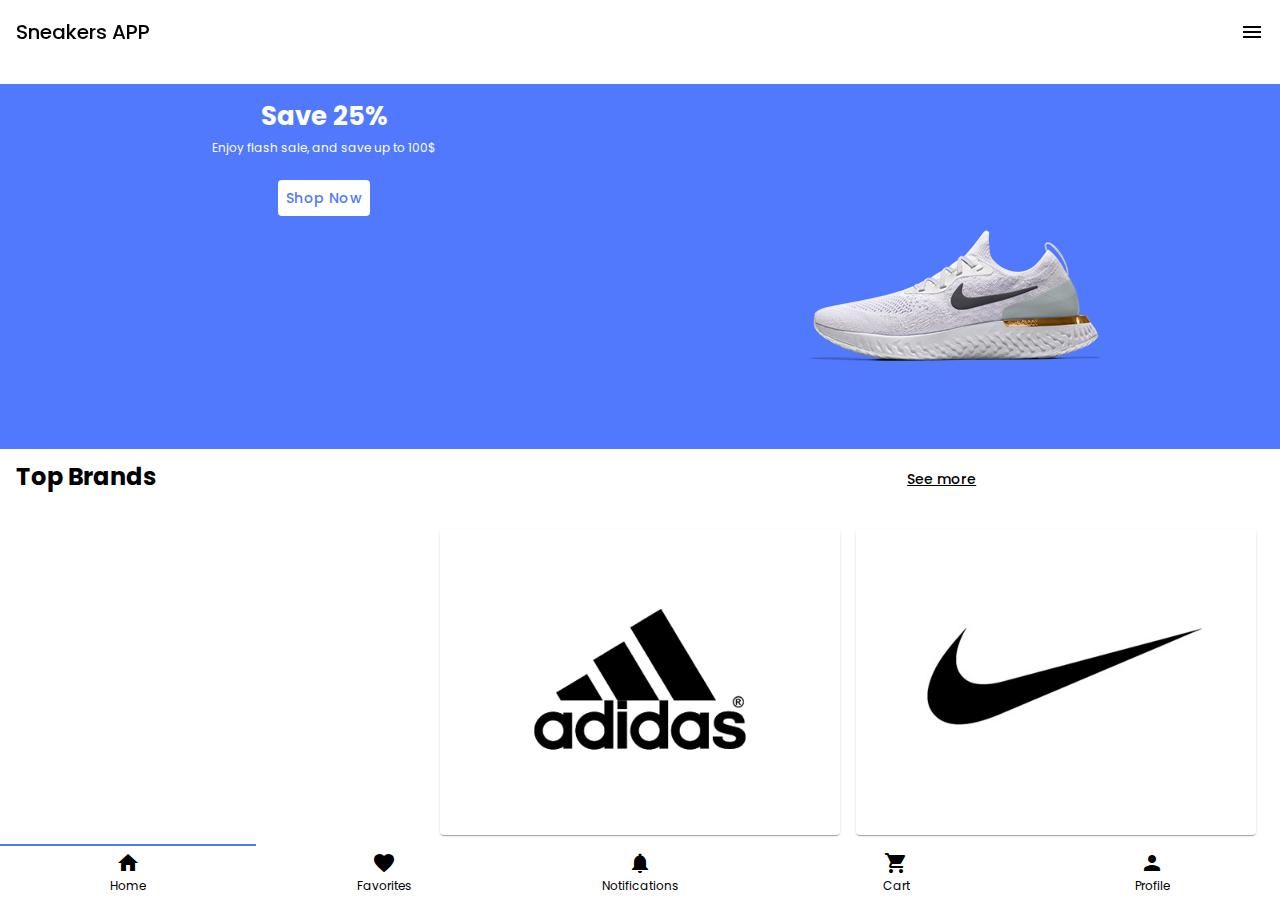
<file: index.html>
<!doctype html>
<html>
<head>
<meta charset="utf-8">
<meta name="viewport" content="width=device-width, initial-scale=1.0">
<title>Sneakers App</title>
<link href="css/framework7.bundle.min.css" rel="stylesheet">
<link href="https://fonts.googleapis.com/icon?family=Material+Icons" rel="stylesheet">
<link href="css/style.css" rel="stylesheet">

</head>

<body>
	
	<div id="app">
			
		
		<div class="view view-main view-init">
        			
			<section class="panel panel-left panel-cover">
			
				<div id="panel-user">
					<div class="row">
						<article class="col-30">
							<img src="img/customer-head-2.png" alt="" class="img-fluid">
						</article>
						<article class="col-70">
							<h4>Violet Norman</h4>
							<p class="text-small text-overflow">violetnorman@gmail.com</p>
						</article>
					</div>
				</div>
			
				<div id="panel-menu" class="block">
				
					<div class="list media-list">
						<ul>
							<li>
								<a href="/home/" class="item-link item-content panel-close">
									<div class="item-media">
										<i class="material-icons">home</i>
									</div>	
									<div class="item-inner">
										<div class="item-title">Home</div>
									</div>
								</a>
							</li>
							<li>
								<a href="/collections/" class="item-link item-content panel-close">
									<div class="item-media">
										<i class="material-icons">shopping_cart</i>
									</div>	
									<div class="item-inner">
										<div class="item-title">Shop</div>
									</div>
								</a>
							</li>
							<li>
								<a href="#" class="item-link item-content panel-close">
									<div class="item-media">
										<i class="material-icons">local_offer</i>
									</div>	
									<div class="item-inner">
										<div class="item-title">Sales</div>
									</div>
								</a>
							</li>
							<li>
								<a href="#" class="item-link item-content panel-close">
									<div class="item-media">
										<i class="material-icons">view_column</i>
									</div>	
									<div class="item-inner">
										<div class="item-title">Brands</div>
									</div>
								</a>
							</li>
							<li>
								<a href="#" class="item-link item-content panel-close">
									<div class="item-media">
										<i class="material-icons">info</i>
									</div>	
									<div class="item-inner">
										<div class="item-title">About Us</div>
									</div>
								</a>
							</li>
							<li>
								<a href="#" class="item-link item-content panel-close">
									<div class="item-media">
										<i class="material-icons">settings</i>
									</div>	
									<div class="item-inner">
										<div class="item-title">Settings</div>
									</div>
								</a>
							</li>
						</ul>				
					</div>
				
				</div>				
				
			</section>
			
			<section data-name="home" class="page">

			  <!-- Top Navbar -->
			  <nav class="navbar">
				<div class="navbar-bg"></div>
				<div class="navbar-inner">
				  	<div class="title">Sneakers APP</div>
					<div class="right">
						<a href="#" class="link panel-open" data-panel="left">
							<i class="material-icons">menu</i>
						</a>
					</div>
				</div>
			  </nav>


			<section class="page-content">

				<div id="intro" class="block bg-theme-color">
					<div class="row">
						<article class="col">
							<h3 class="texto-mediano">Save 25%</h3>
							<p>Enjoy flash sale, and save up to 100$</p>
							<a href="#" class="button button-fill button-white">Shop Now</a>
						</article>
						<article class="col">
							<img src="img/flyknit-1.png" alt="" class="img-fluid">
						</article>
					</div>
				</div>
				
				
				<div class="row row-title">
					<article class="col-70">
						<h2 class="block-title no-margin-top">Top Brands</h2>
					</article>
					<article class="col-30">
						<a href="/nike/" class="link">See more</a>
					</article>
				</div>
				
				<div id="brands" class="block">
				
					<div class="swiper-container swiper-init" data-speed="400" data-space-between="0" data-slides-per-view="3" data-centered-slides="true">
						<div class="swiper-wrapper">
							<div class="swiper-slide">
								<article class="card">
									<a href="/nike/">
										<div class="card-content">
											<img src="img/adidas.png" alt="" class="img-fluid">
										</div>
									</a>						
								</article>
							</div>
							<div class="swiper-slide">
								<article class="card">
									<a href="/nike/">
										<div class="card-content">
											<img src="img/nike.jpg" alt="" class="img-fluid">
										</div>
									</a>						
								</article>
							</div>
							<div class="swiper-slide">
								<article class="card">
									<a href="#">
										<div class="card-content">
											<img src="img/puma.png" alt="" class="img-fluid">
										</div>
									</a>						
								</article>
							</div>
							<div class="swiper-slide">
								<article class="card">
									<a href="#">
										<div class="card-content">
											<img src="img/asics.png" alt="" class="img-fluid">
										</div>
									</a>						
								</article>
							</div>
							<div class="swiper-slide">
								<article class="card">
									<a href="#">
										<div class="card-content">
											<img src="img/reebok.png" alt="" class="img-fluid">
										</div>
									</a>						
								</article>
							</div>
							<div class="swiper-slide">
								<article class="card">
									<a href="#">
										<div class="card-content">
											<img src="img/adidas.png" alt="" class="img-fluid">
										</div>
									</a>						
								</article>
							</div>
						</div>
					</div>
					
				</div>
				
				<div class="row row-title">
					<article class="col-70">
						<h2 class="block-title no-margin-top">Offers & Deals</h2>
					</article>
					<article class="col-30">
						<a href="#" class="link">See more</a>
					</article>
				</div>
				
				<div id="offers" class="block">
					<div class="swiper-container swiper-init" data-speed="400" data-space-between="0" data-slides-per-view="2" data-centered-slides="false">
						<div class="swiper-wrapper">
							<div class="swiper-slide">								
								<article class="card nike">
									<div class="card-content">
										<div class="position-relative">
											<img src="img/kids-basketball.jpg" alt="" class="img-fluid">
											<div class="card-overlay"></div>
											<div class="card-texto">
												<h4>Nike Offers</h4>
												<h3>50%</h3>					
											</div>		
											<div class="card-icon">
												<p><i class="material-icons">star</i>4.8</p>
											</div>
										</div>

									</div>
								</article>							
							</div><!-- /slide-->
						
							<div class="swiper-slide">								
								<article class="card nike">
									<div class="card-content">
										<div class="position-relative">
											<img src="img/kids-running.jpg" alt="" class="img-fluid">
											<div class="card-overlay"></div>
											<div class="card-texto">
												<h4>Nike Running</h4>
												<h3>30%</h3>					
											</div>			
											<div class="card-icon">
												<p><i class="material-icons">star</i>4.8</p>
											</div>
										</div>

									</div>
								</article>							
							</div><!-- /slide-->
							
							<div class="swiper-slide">								
								<article class="card nike">
									<div class="card-content">
										<div class="position-relative">
											<img src="img/kids-soccer.jpg" alt="" class="img-fluid">
											<div class="card-overlay"></div>
											<div class="card-texto">
												<h4>Adidas Soccer</h4>
												<h3>25%</h3>
											</div>		
											<div class="card-icon">
												<p><i class="material-icons">star</i>4.8</p>
											</div>
										</div>

									</div>
								</article>							
							</div><!-- /slide-->
							
						</div>
					</div>
					
				</div>
				

			</section> <!--/page-content -->

			</section> <!--/page -->
			
			<nav class="toolbar toolbar-bottom tabbar-labels">
				<div class="toolbar-inner">
					<a href="/home/" class="tab-link">
						<i class="material-icons">home</i>
						<span class="tabbar-label">Home</span>
					</a>
					<a href="/collections/" class="tab-link">
						<i class="material-icons">favorite</i>
						<span class="tabbar-label">Favorites</span>
					</a>
					<a href="/collections/" class="tab-link">
						<i class="material-icons">notifications</i>
						<span class="tabbar-label">Notifications</span>
					</a>
					<a href="#" class="tab-link">
						<i class="material-icons">shopping_cart</i>
						<span class="tabbar-label">Cart</span>
					</a>
					
					<a href="#" class="tab-link">
						<i class="material-icons">person</i>
						<span class="tabbar-label">Profile</span>
					</a>
				</div>
			</nav>
			
		</div><!--/view -->
		
		
	</div><!--/app -->
	
	
	<script src="js/framework7.bundle.min.js"></script>
	<script src="js/app.js"></script>
	
	
	
	
	
</body>
</html>
</file>
<file: css/style.css>
@import url('https://fonts.googleapis.com/css2?family=Poppins:ital,wght@0,100;0,200;0,300;0,400;0,500;0,600;0,700;0,800;0,900;1,100;1,200;1,300;1,400;1,500;1,600;1,700;1,800;1,900&display=swap');
:root{
	--f7-theme-color:#5079FE;
	--f7-navbar-bg-color: #FFF; /*navbar*/
	--f7-navbar-link-color: #000; /*navbar link*/
	--f7-navbar-text-color:#000;
	--f7-bars-bg-color:#FFF;/*toolbar*/
	--f7-tabbar-link-inactive-color: #000; /*link toolbar*/
	--f7-block-margin-vertical:20px;
	--f7-card-footer-border-color:transparent; 
	--f7-tabbar-label-font-size:12px;
	--f7-navbar-shadow-image:transparent; /*sombra navbar*/
	--f7-toolbar-bottom-shadow-image:transparent; /*sombra toolbar*/
	--f7-panel-width:300px;
	--color-verde:#4BB889;
	--color-gris-primary:#7C889F;
	--color-gris:#E6E8EA;
	--color-negro:#000;
}
body{
	font-family: "Poppins", sans-serif;
	font-weight: 400;
}

h1,h2,h3,h4,h5,h6,p{
	margin: 3px;
}
.img-fluid{
	max-width: 100%;
}
.bg-theme-color{
	background-color: var(--f7-theme-color);
}
.block-title{
	font-size: 24px;
	color: var(--color-negro);
	font-weight: 700;
	overflow: inherit;
}
a{
	color: var(--color-negro);
	font-weight: 500;
}
.row-title a{
	text-decoration: underline;
}

#panel-user{
	background-color: var(--f7-theme-color);
	padding: 40px 20px 15px;
	color: #fff;
	text-align: left;
}
#panel-user img{
	width: 60px;
}
.text-overflow{
	text-overflow: ellipsis;
  	overflow: hidden;
}
.text-small{
	font-size: 80%;
}

#panel-menu i{
	color: var(--f7-theme-color);
}
#panel-menu .item-title{
	font-size: 14px;
}
#panel-menu .item-inner{
	align-content: center;
}
.panel-left{
	/*background-color: #000;*/
}
#panel-menu .list ul{
	/*background-color:transparent;*/
}


#intro{
	color: #fff;
	font-size: 12px;
	padding-top: 10px;
	text-align: center;
}
.texto-mediano{
	font-size: 26px;
}
.button-white{
	background-color: #fff;
	color: var(--f7-theme-color);
	text-transform: inherit;
	margin-top: 20px;
	display: inline-block;
}

#offers .card.nike{
	/*background-image: url("../img/kids-basketball.jpg");
	background-size: cover;
	background-repeat: no-repeat;
	padding: 50px 10px;*/
}

.position-relative{
	position: relative;
	
}
.card-overlay{
	position: absolute;
	top: 0;
	background-color: rgba(0,0,0,0.60);
	width: 100%;
	height: 100%;
}
.card-texto{
	position: absolute;
	bottom: 0;
	width: 100%;
	color: #fff;
}
.card-texto h4{
	font-size: 11px;
	letter-spacing: 1px;
	font-weight: 400;
}
.card-texto h3{
	font-size: 22px;
	font-weight: 400;
}
.card-icon{
	position: absolute;
	bottom: 0;
	width: 100%;
	color: #fff;
	text-align: right;
	font-size: 10px;
}
.card-icon i,
.star{
	font-size: 12px;
	color: #E8CB0A;
}

#offers img,
#offers .card-overlay{
	border-radius: 5px;
}


#list-productos .card{
	padding: 10px;
}
#list-productos .item-content{
	padding-left: 0;
}
.nombre{
	font-size: 20px;
	color: var(--color-negro);
}
.descripcion{
	font-size: 14px;
	color: #aaa;
}

.precio{
	color: var(--f7-theme-color);
	font-size: 22px;
}
.precio s{
	font-size: 14px;
	color: #aaa;
}
</file>
